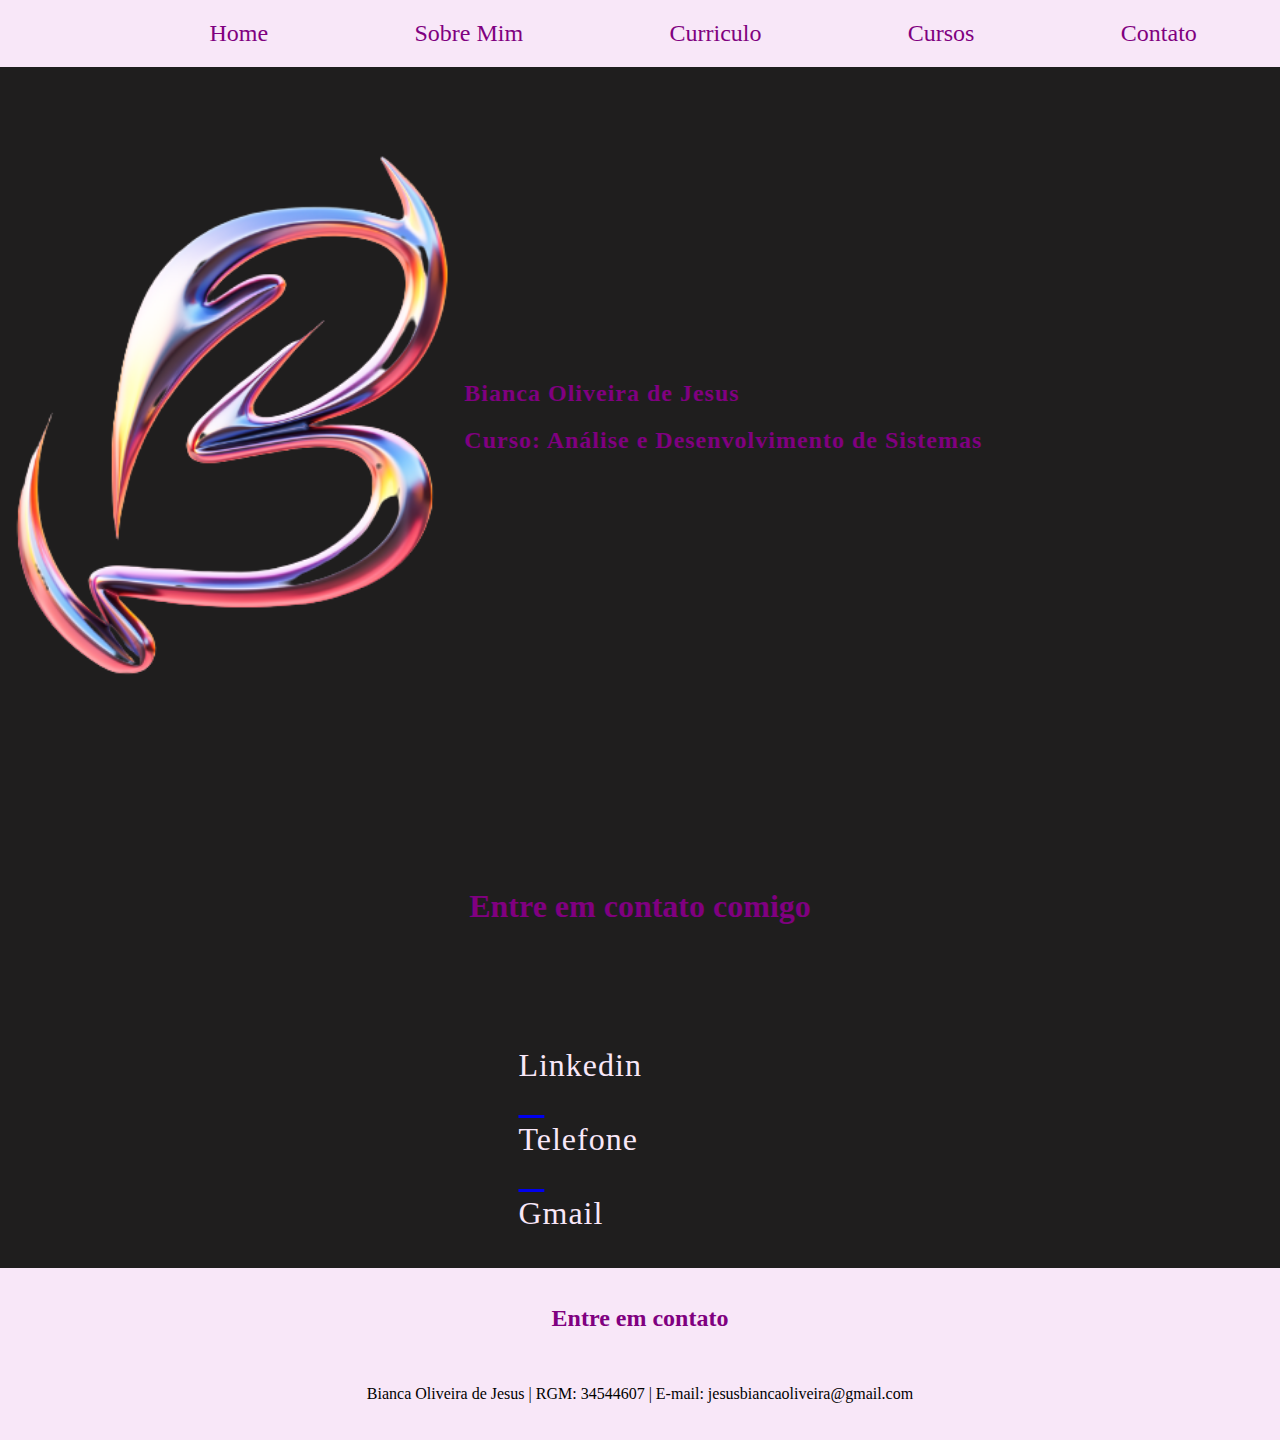
<file: index.html>
<!DOCTYPE html>
<html lang="pt-br">
<head>
    <meta charset="UTF-8">
    <meta http-equiv="X-UA-Compatible" content="IE=edge">
    <meta name="viewport" content="width=device-width, initial-scale=1.0">
    <link rel="stylesheet" type="text/css" href="style.css">
    <link rel="icon" href="img/B__1_-removebg-preview.png" type="image/png">
    <title>Home</title>
</head>
<body>
    <nav>
        <div class="logo">
            
        </div>
        <a href="index.html">Home</a>
        <a href="sobre.html">Sobre Mim</a>
        <a href="curriculo.html">Curriculo</a>
        <a href="cursos.html">Cursos</a>
        <a href="contato.html">Contato</a>
    </nav>
    
</body>
</html>

<div class="card-container">
    <div class="card3">
    </div>
        <div class="card-text1">
            <h2> Bianca Oliveira de Jesus</h2>
            <h2> Curso: Análise e Desenvolvimento de Sistemas</h2>

        </div>
</div>

<h1> Entre em contato comigo</h1>
<div class="card-container">
        <div class="card-text4">
                    Linkedin
                    <a href="https://www.linkedin.com/in/bianca-oliveira-de-jesus-984a47233/" target="_blank"><i class="fab fa-linkedin"></i></a>
                </section>
                <section>
                    Telefone
                    <a  href="https://wa.me/5511995103295"><i class="fab fa-whatsapp" target="_blank"></i></a>
                </section>
                <section>
                    Gmail
                    <a href="https://mail.google.com/mail/u/0/?pli=1#inbox" target="_blank"><i class="far fa-envelope"></i></a>
                </section>
                <section>
        </div>
</div>
<br><br>
<footer class="rodape">
    <h2>Entre em contato </h2>
    <p>Bianca Oliveira de Jesus | RGM: 34544607 | E-mail: jesusbiancaoliveira@gmail.com</p>
</footer>
</body>
</html>
</file>
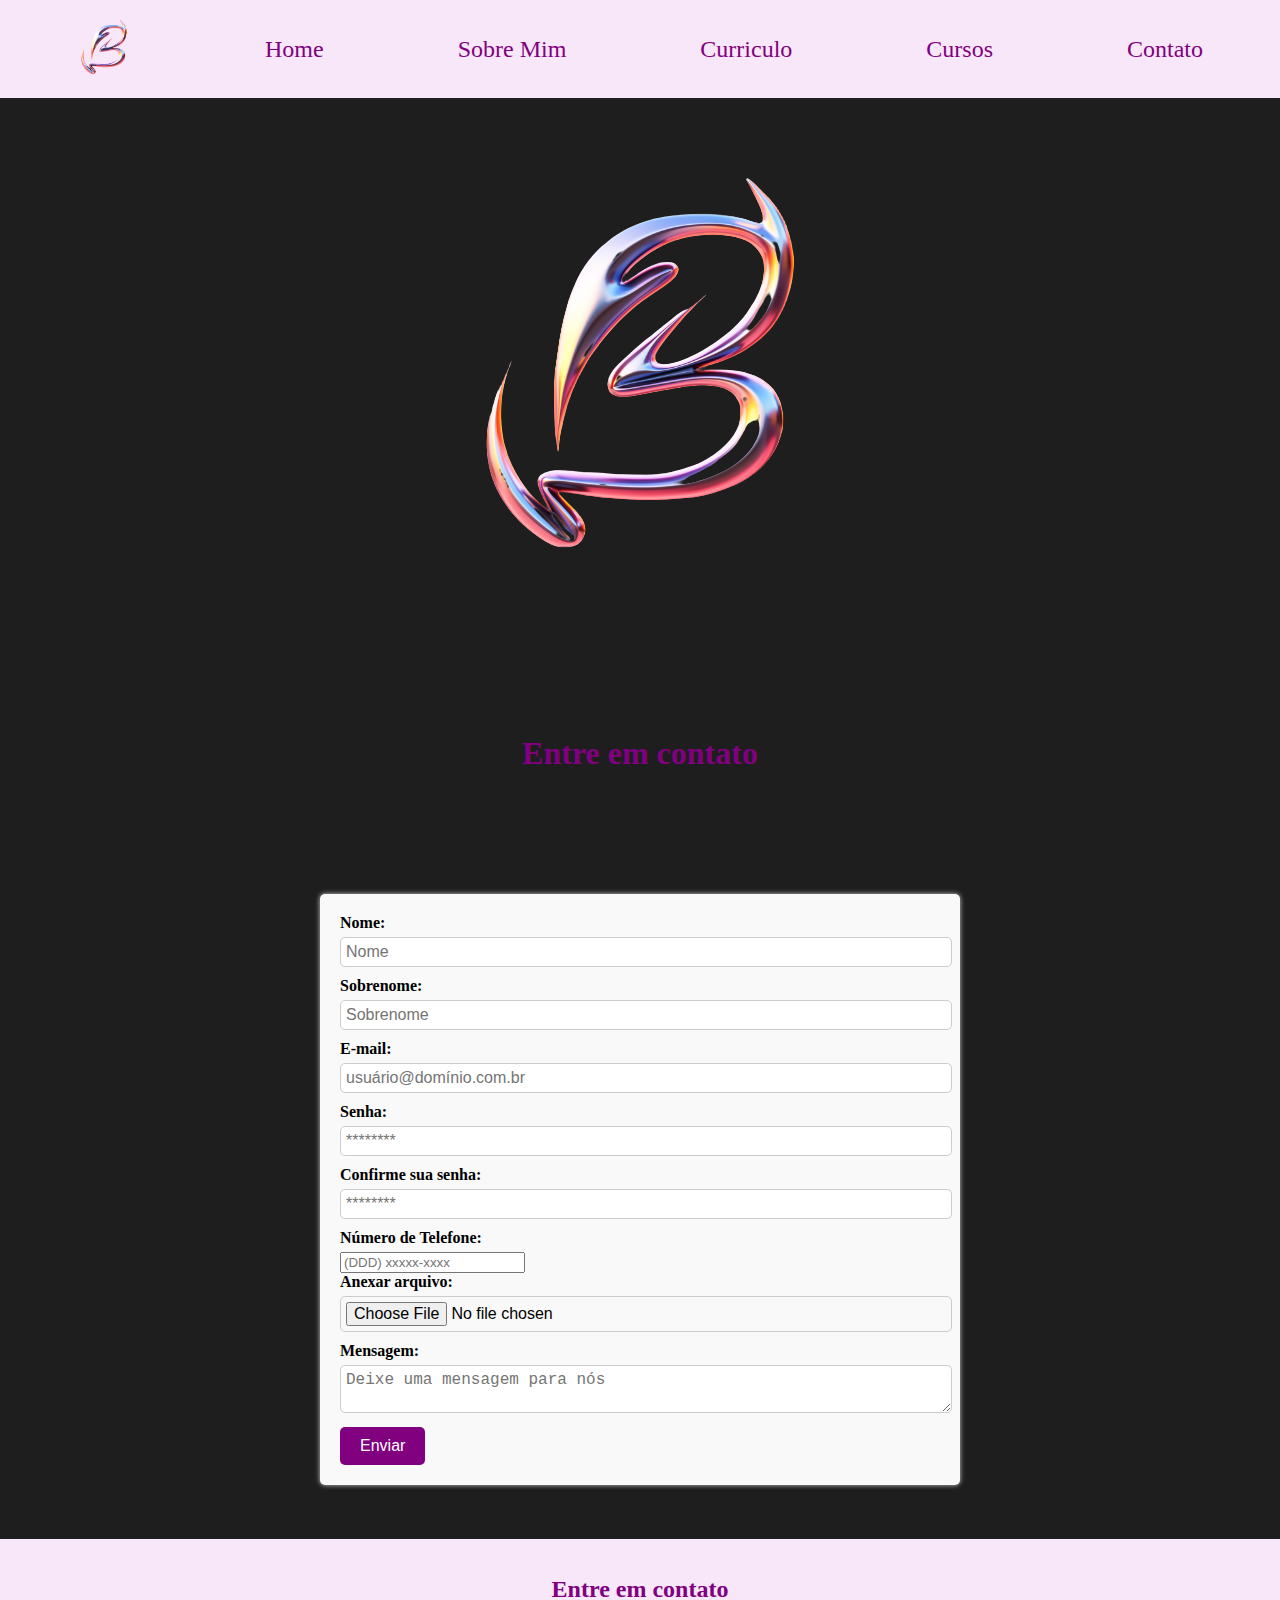
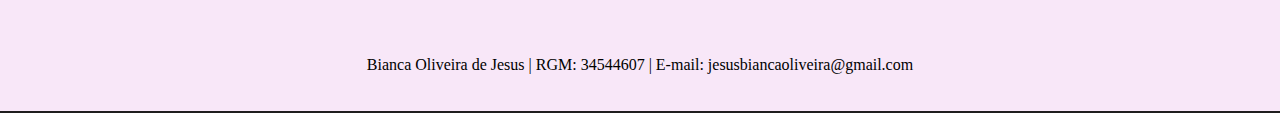
<file: contato.html>
<!DOCTYPE html>
<html lang="pt-br">
<head>
    <meta charset="UTF-8">
    <meta http-equiv="X-UA-Compatible" content="IE=edge">
    <meta name="viewport" content="width=device-width, initial-scale=1.0">
    <link rel="stylesheet" type="text/css" href="style.css">
    <link rel="icon" href="img/B__1_-removebg-preview.png" type="image/png">
    <title>Home</title>
</head>
<body>
    <nav>
        <div class="logo">
            <img src="img/B__1_-removebg-preview.png" alt="logo bj">
        </div>
        <a href="index.html">Home</a>
        <a href="sobre.html">Sobre Mim</a>
        <a href="curriculo.html">Curriculo</a>
        <a href="cursos.html">Cursos</a>
        <a href="contato.html">Contato</a>
    </nav>
    <figure class="logo-bianca">
        <img src="img/B__1_-removebg-preview.png">
    </figure>
    <h1> Entre em contato</h1>
    
        </div>
    <form>
        <label for="nome">Nome:</label>
        <input type="text" id="nome" name="nome" placeholder="Nome" required>

        <label for="sobrenome">Sobrenome:</label>
        <input type="text" id="sobrenome" name="sobrenome" placeholder="Sobrenome"  required>

        <label for="email">E-mail:</label>
        <input type="email" id="email" name="email" placeholder="usuário@domínio.com.br" required>

        <label for="senha">Senha:</label>
        <input type="password" id="senha" name="senha" placeholder="********" required>

        <label for="confirma-senha">Confirme sua senha:</label>
        <input type="password" id="confirma-senha" name="confirma-senha"  placeholder="********" required>

        <label for="telefone">Número de Telefone:</label>
        <input type="tel" id="telefone" name="telefone" placeholder="(DDD) xxxxx-xxxx" required>

        <label for="anexo">Anexar arquivo:</label>
        <input type="file" id="anexo" name="anexo">

        <label for="mensagem">Mensagem:</label>
        <textarea id="mensagem" name="mensagem" placeholder="Deixe uma mensagem para nós"></textarea>

        <input type="submit" value="Enviar">
    </form>
    <br><br><br>
    <footer class="rodape">
        <h2>Entre em contato </h2>
        <p>Bianca Oliveira de Jesus | RGM: 34544607 | E-mail: jesusbiancaoliveira@gmail.com</p>
    </footer>
</body>
</html>
</body>
</html>
</file>
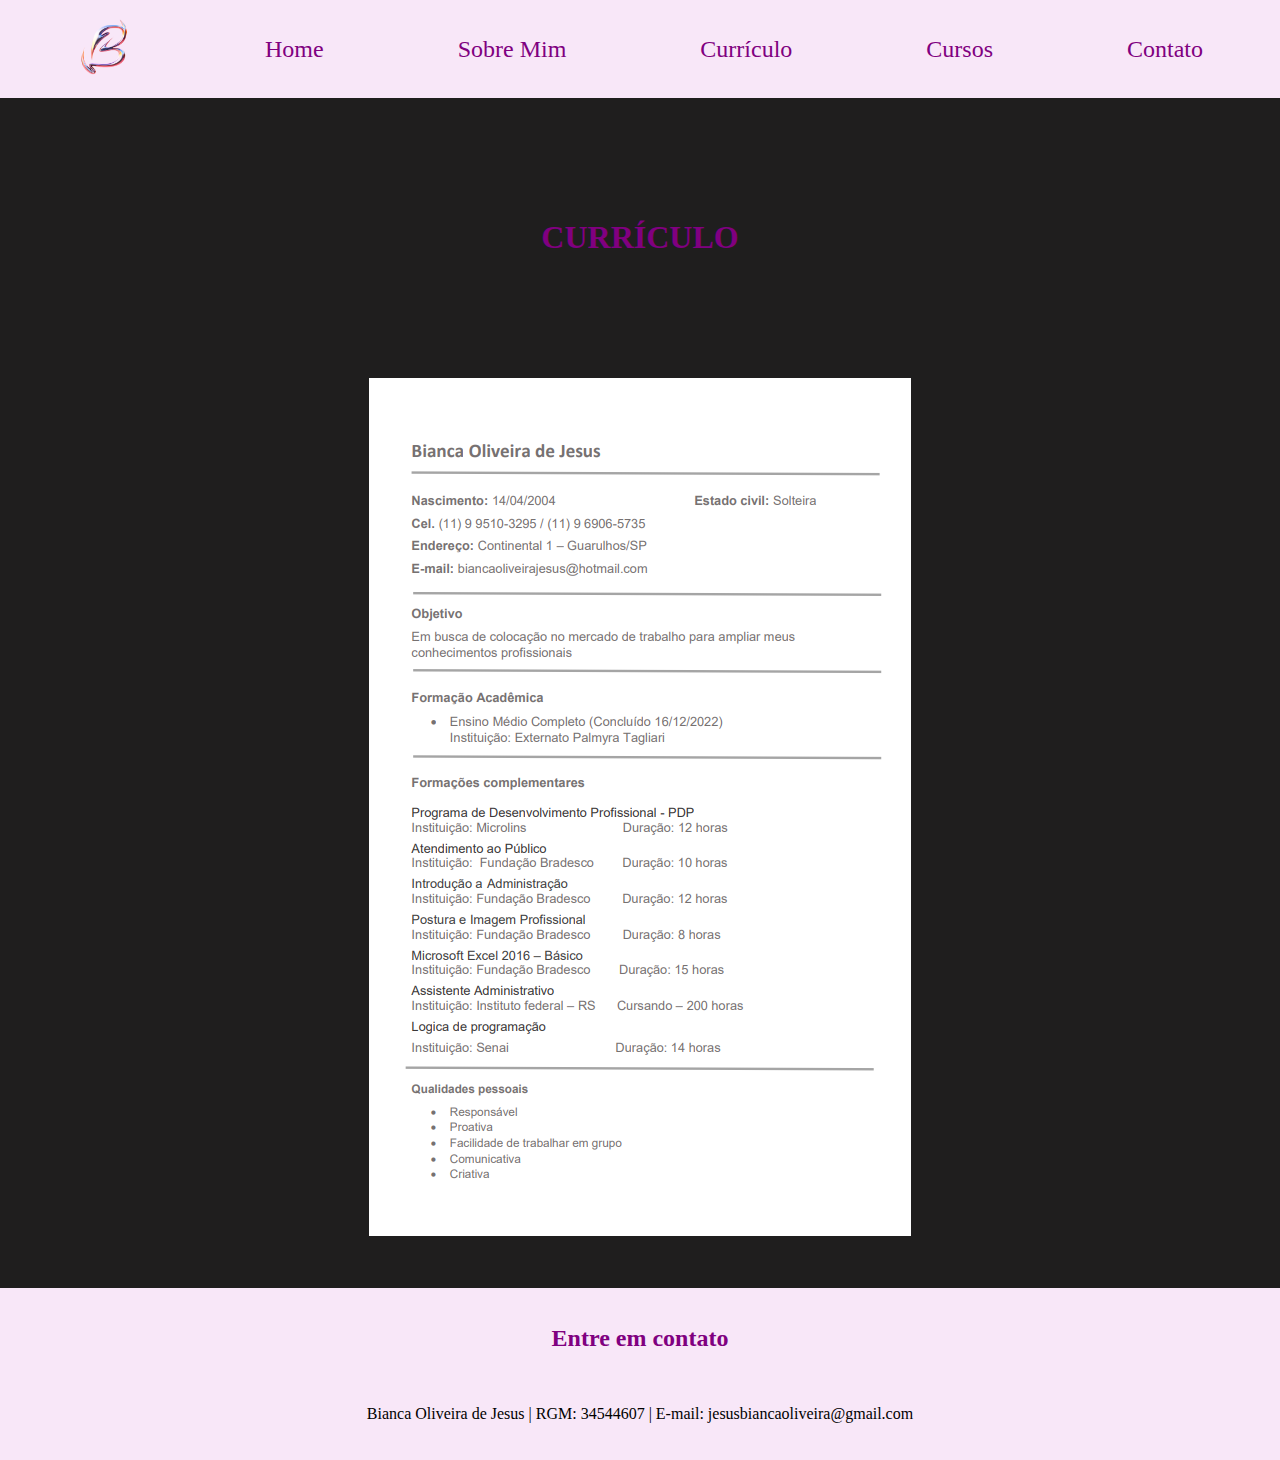
<file: curriculo.html>
<!DOCTYPE html>
<html lang="pt-br">
<head>
    <meta charset="UTF-8">
    <meta http-equiv="X-UA-Compatible" content="IE=edge">
    <meta name="viewport" content="width=device-width, initial-scale=1.0">
    <link rel="stylesheet" type="text/css" href="style.css">
    <link rel="icon" href="img/B__1_-removebg-preview.png" type="image/png">
    <title>Home</title>
</head>
<body>
    <nav>
        <div class="logo">
            <img src="img/B__1_-removebg-preview.png" alt="logo bj">
        </div>
        <a href="index.html">Home</a>
        <a href="sobre.html">Sobre Mim</a>
        <a href="curriculo.html">Currículo</a>
        <a href="cursos.html">Cursos</a>
        <a href="contato.html">Contato</a>
    </nav>
    <h1> CURRÍCULO</h1>
    <figure class="imagem-curriculo">
        <img src="img/Currículo.png">
    </figure>




    
    <br><br>
    <footer class="rodape">
        <h2>Entre em contato </h2>
        <p>Bianca Oliveira de Jesus | RGM: 34544607 | E-mail: jesusbiancaoliveira@gmail.com</p>
    </footer>
</body>
</html>
</body>
</html>
</file>
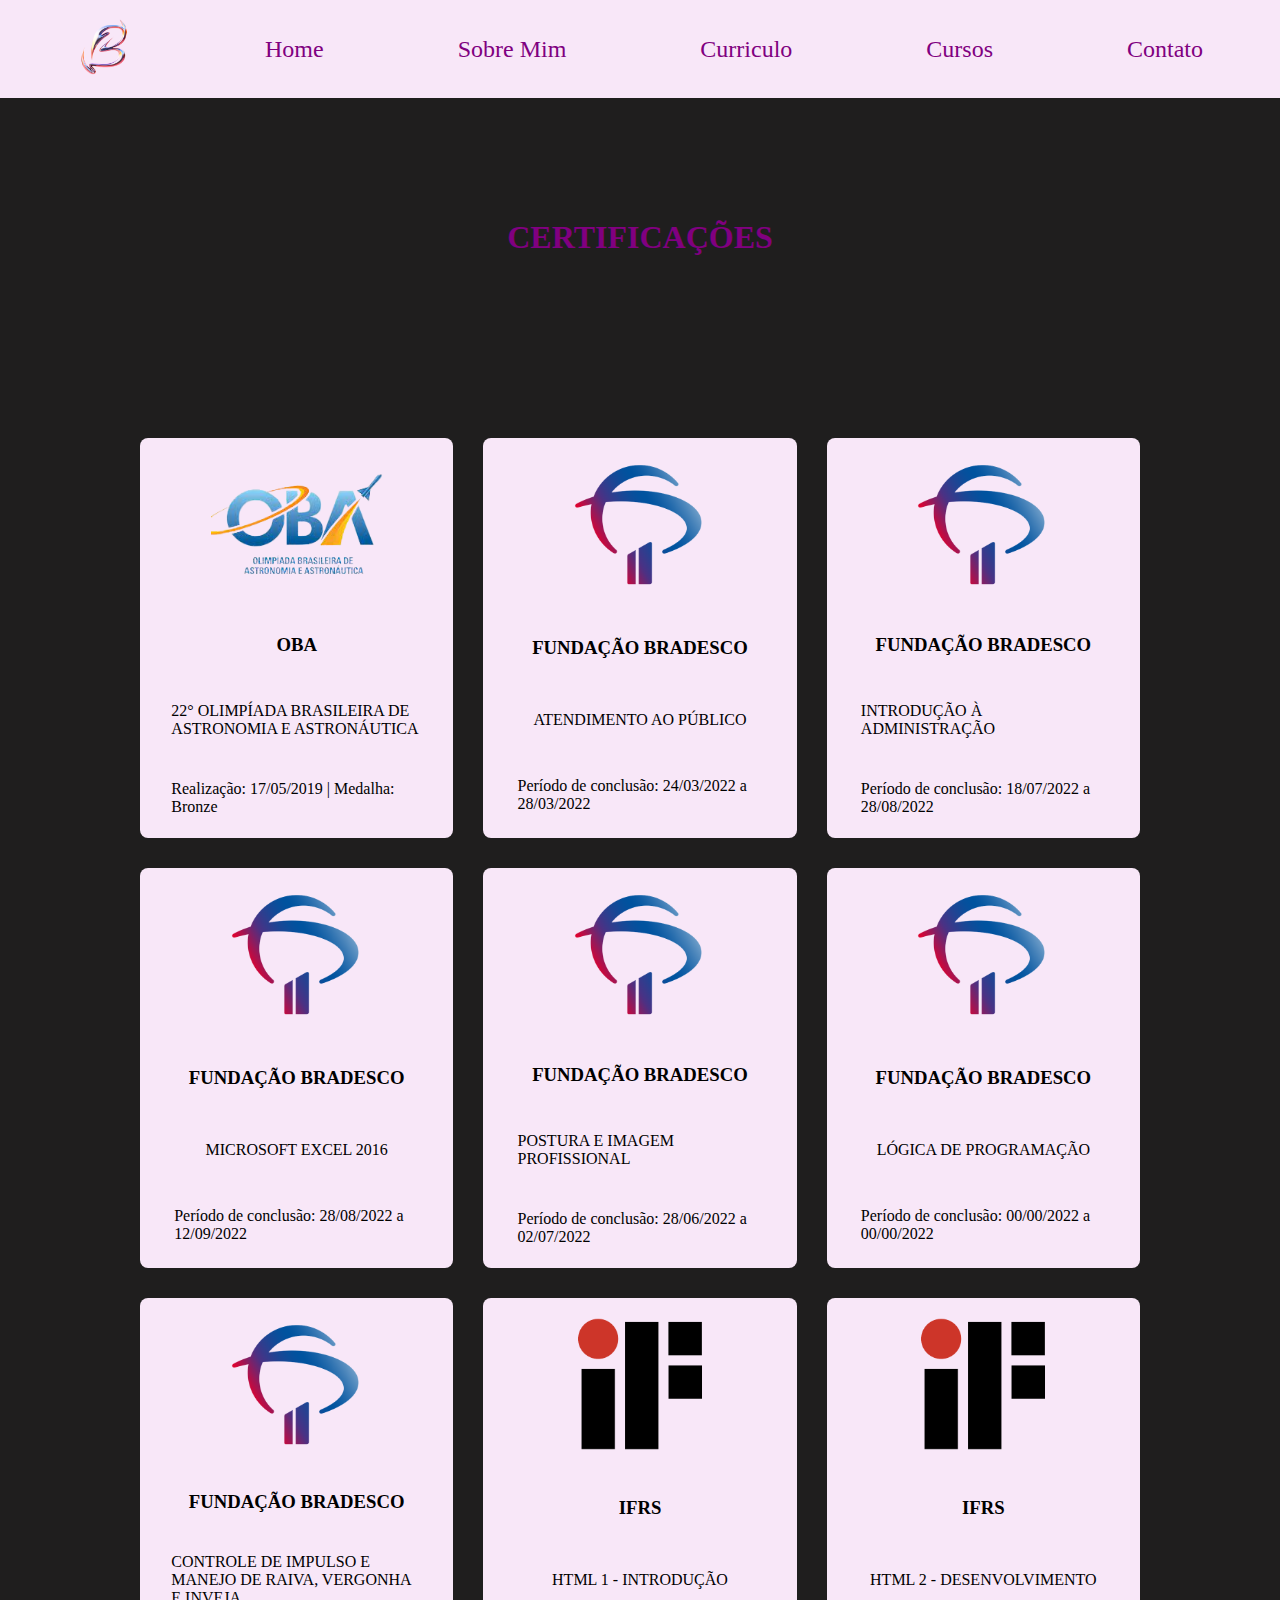
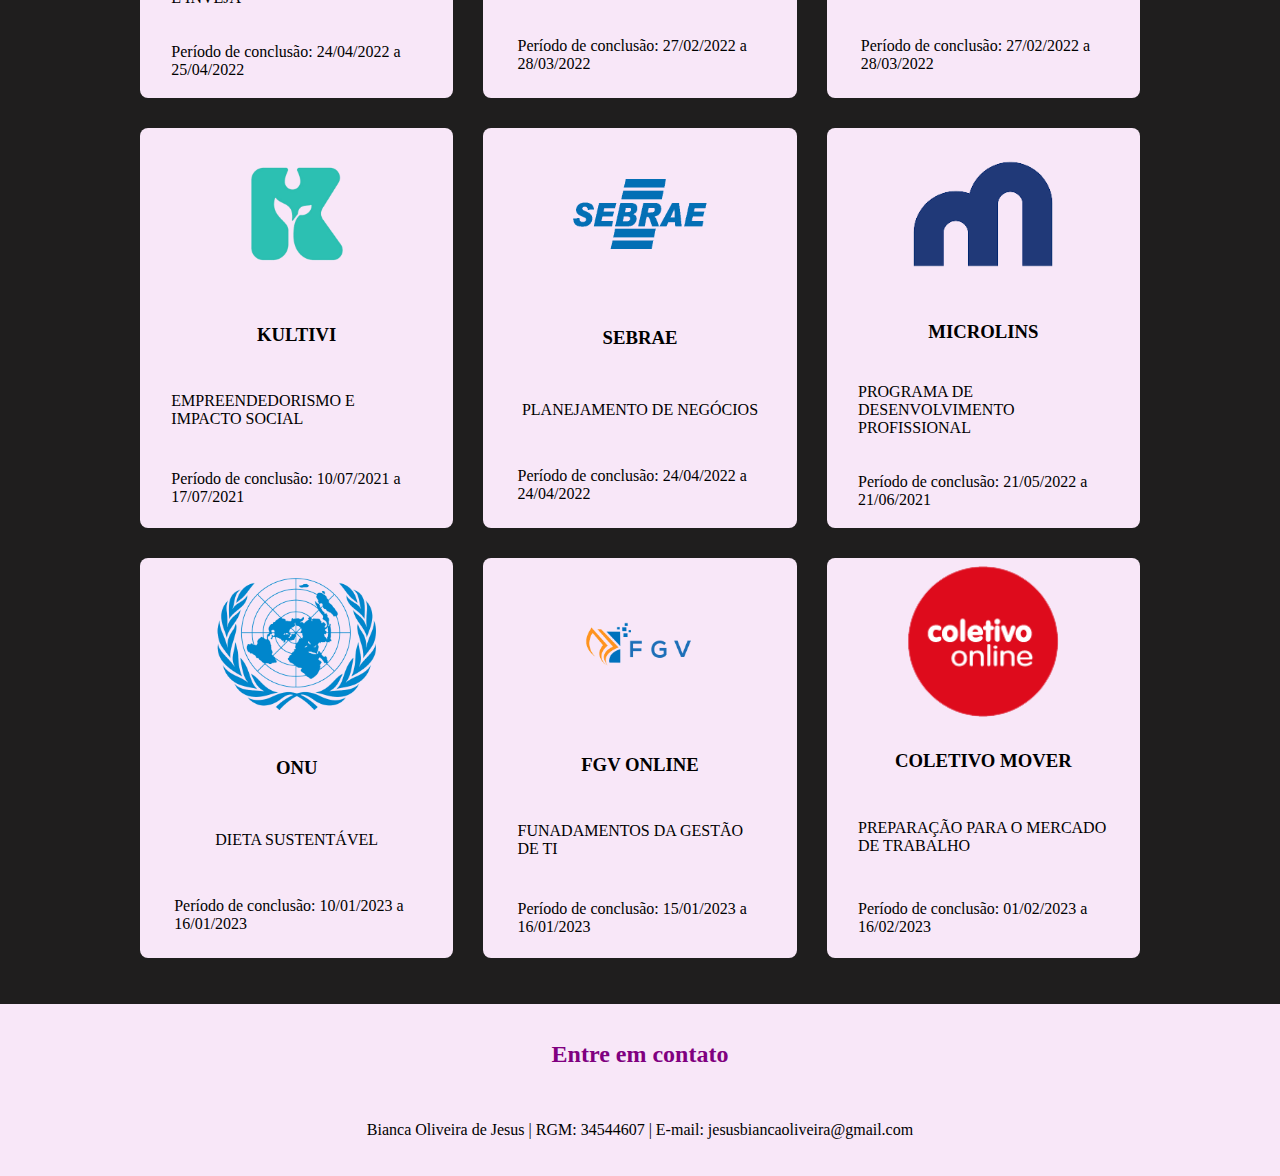
<file: cursos.html>
<!DOCTYPE html>
<html lang="pt-br">
<head>
    <meta charset="UTF-8">
    <meta http-equiv="X-UA-Compatible" content="IE=edge">
    <meta name="viewport" content="width=device-width, initial-scale=1.0">
    <link rel="stylesheet" type="text/css" href="style.css">
    <link rel="icon" href="img/B__1_-removebg-preview.png" type="image/png">
    <title>Cursos</title>
</head>
<body>
    <nav>
        <div class="logo">
            <img src="img/B__1_-removebg-preview.png" alt="logo bj">
        </div>
        <a href="index.html">Home</a>
        <a href="sobre.html">Sobre Mim</a>
        <a href="curriculo.html">Curriculo</a>
        <a href="cursos.html">Cursos</a>
        <a href="contato.html">Contato</a>
    </nav>
        <h1> CERTIFICAÇÕES</h1>
    <section class="catalog" id="catalog">
        <div class="content">
                <div class="card-wrapper">
                    <div class="card-item">
                        <img src="img/download-removebg-preview.png" alt="carro"/>
                        <div class="card-content">
                            <h3> OBA </h3>
                            <p>22° OLIMPÍADA BRASILEIRA DE ASTRONOMIA E ASTRONÁUTICA  </p>
                            <P>Realização: 17/05/2019 | Medalha: Bronze</P>
                            
                        </div>
                    </div>
                    <div class="card-item">
                        <img src="img/fb.png" alt="logo"/>
                        <div class="card-content">
                            <h3> FUNDAÇÃO BRADESCO </h3>
                            <p>ATENDIMENTO AO PÚBLICO</p>
                            <P> Período de conclusão: 24/03/2022 a 28/03/2022</P>
                        </div>
                    </div>
                    <div class="card-item">
                        <img src="img/fb.png" alt="logo"/>
                        <div class="card-content">
                            <h3> FUNDAÇÃO BRADESCO </h3>
                            <p>INTRODUÇÃO À ADMINISTRAÇÃO</p>
                            <P> Período de conclusão: 18/07/2022 a 28/08/2022</P>  
                        </div>
                    </div>
                    <div class="card-item">
                        <img src="img/fb.png" alt="logo"/>
                        <div class="card-content">
                            <h3> FUNDAÇÃO BRADESCO </h3>
                            <p>MICROSOFT EXCEL 2016</p>
                            <P> Período de conclusão: 28/08/2022 a 12/09/2022</P>
                        </div>
                    </div>
                    <div class="card-item">
                        <img src="img/fb.png" alt="logo"/>
                        <div class="card-content">
                            <h3> FUNDAÇÃO BRADESCO </h3>
                            <p>POSTURA E IMAGEM PROFISSIONAL</p>
                            <P> Período de conclusão: 28/06/2022 a 02/07/2022</P>
                        </div>
                    </div>
                    <div class="card-item">
                        <img src="img/fb.png" alt="logo"/>
                        <div class="card-content">
                            <h3> FUNDAÇÃO BRADESCO </h3>
                            <p>LÓGICA DE PROGRAMAÇÃO</p>
                            <P> Período de conclusão: 00/00/2022 a 00/00/2022</P>
                        </div>
                    </div>
                    <div class="card-item">
                        <img src="img/fb.png" alt="logo"/>
                        <div class="card-content">
                            <h3> FUNDAÇÃO BRADESCO </h3>
                            <p>CONTROLE DE IMPULSO E MANEJO DE RAIVA, VERGONHA E INVEJA</p>
                            <P> Período de conclusão: 24/04/2022 a 25/04/2022</P>
                        </div>
                    </div>
                    <div class="card-item">
                        <img src="img/IF.png" alt="logo"/>
                        <div class="card-content">
                            <h3> IFRS</h3>
                            <p>HTML 1 - INTRODUÇÃO</p>
                            <P> Período de conclusão: 27/02/2022 a 28/03/2022</P>
                        </div>
                    </div>
                    <div class="card-item">
                        <img src="img/IF.png" alt="logo"/>
                        <div class="card-content">
                            <h3> IFRS</h3>
                            <p>HTML 2 - DESENVOLVIMENTO </p>
                            <P> Período de conclusão: 27/02/2022 a 28/03/2022</P>
                        </div>
                    </div>
                    <div class="card-item">
                        <img src="img/Kultive.png" alt="logo"/>
                        <div class="card-content">
                            <h3>KULTIVI</h3>
                            <p>EMPREENDEDORISMO E IMPACTO SOCIAL </p>
                            <P> Período de conclusão: 10/07/2021 a 17/07/2021</P> 
                        </div>
                    </div>
                    <div class="card-item">
                        <img src="img/Sebrae.png" alt="logo"/>
                        <div class="card-content">
                            <h3>SEBRAE</h3>
                            <p>PLANEJAMENTO DE NEGÓCIOS</p>
                            <P> Período de conclusão: 24/04/2022 a 24/04/2022</P>
                        </div>
                    </div>
                    <div class="card-item">
                        <img src="img/Microlins.png" alt="logo"/>
                        <div class="card-content">
                            <h3>MICROLINS</h3>
                            <p>PROGRAMA DE DESENVOLVIMENTO PROFISSIONAL</p>
                            <P> Período de conclusão: 21/05/2022 a 21/06/2021</P>
                        </div>
                    </div>
                    <div class="card-item">
                        <img src="img/Onu.png" alt="logo"/>
                        <div class="card-content">
                            <h3> ONU </h3>
                            <p>DIETA SUSTENTÁVEL</p>
                            <P> Período de conclusão: 10/01/2023 a 16/01/2023</P>
                        </div>
                    </div>
                    <div class="card-item">
                        <img src="img/fgv.png" alt="logo"/>
                        <div class="card-content">
                            <h3> FGV ONLINE </h3>
                            <p>FUNADAMENTOS DA GESTÃO DE TI</p>
                            <P> Período de conclusão: 15/01/2023 a 16/01/2023</P>
                        </div>
                    </div>
                    <div class="card-item">
                        <img src="img/Mover.png" alt="logo"/>
                        <div class="card-content">
                            <h3> COLETIVO MOVER </h3>
                            <p> PREPARAÇÃO PARA O MERCADO DE TRABALHO </p>
                            <P> Período de conclusão: 01/02/2023 a 16/02/2023</P>
                        </div>
                    </div>
                </div>
        </div>
    </section>
    <br><br>
    <footer class="rodape">
        <h2>Entre em contato </h2>
        <p>Bianca Oliveira de Jesus | RGM: 34544607 | E-mail: jesusbiancaoliveira@gmail.com</p>
    </footer>
</body>
</html>
</file>
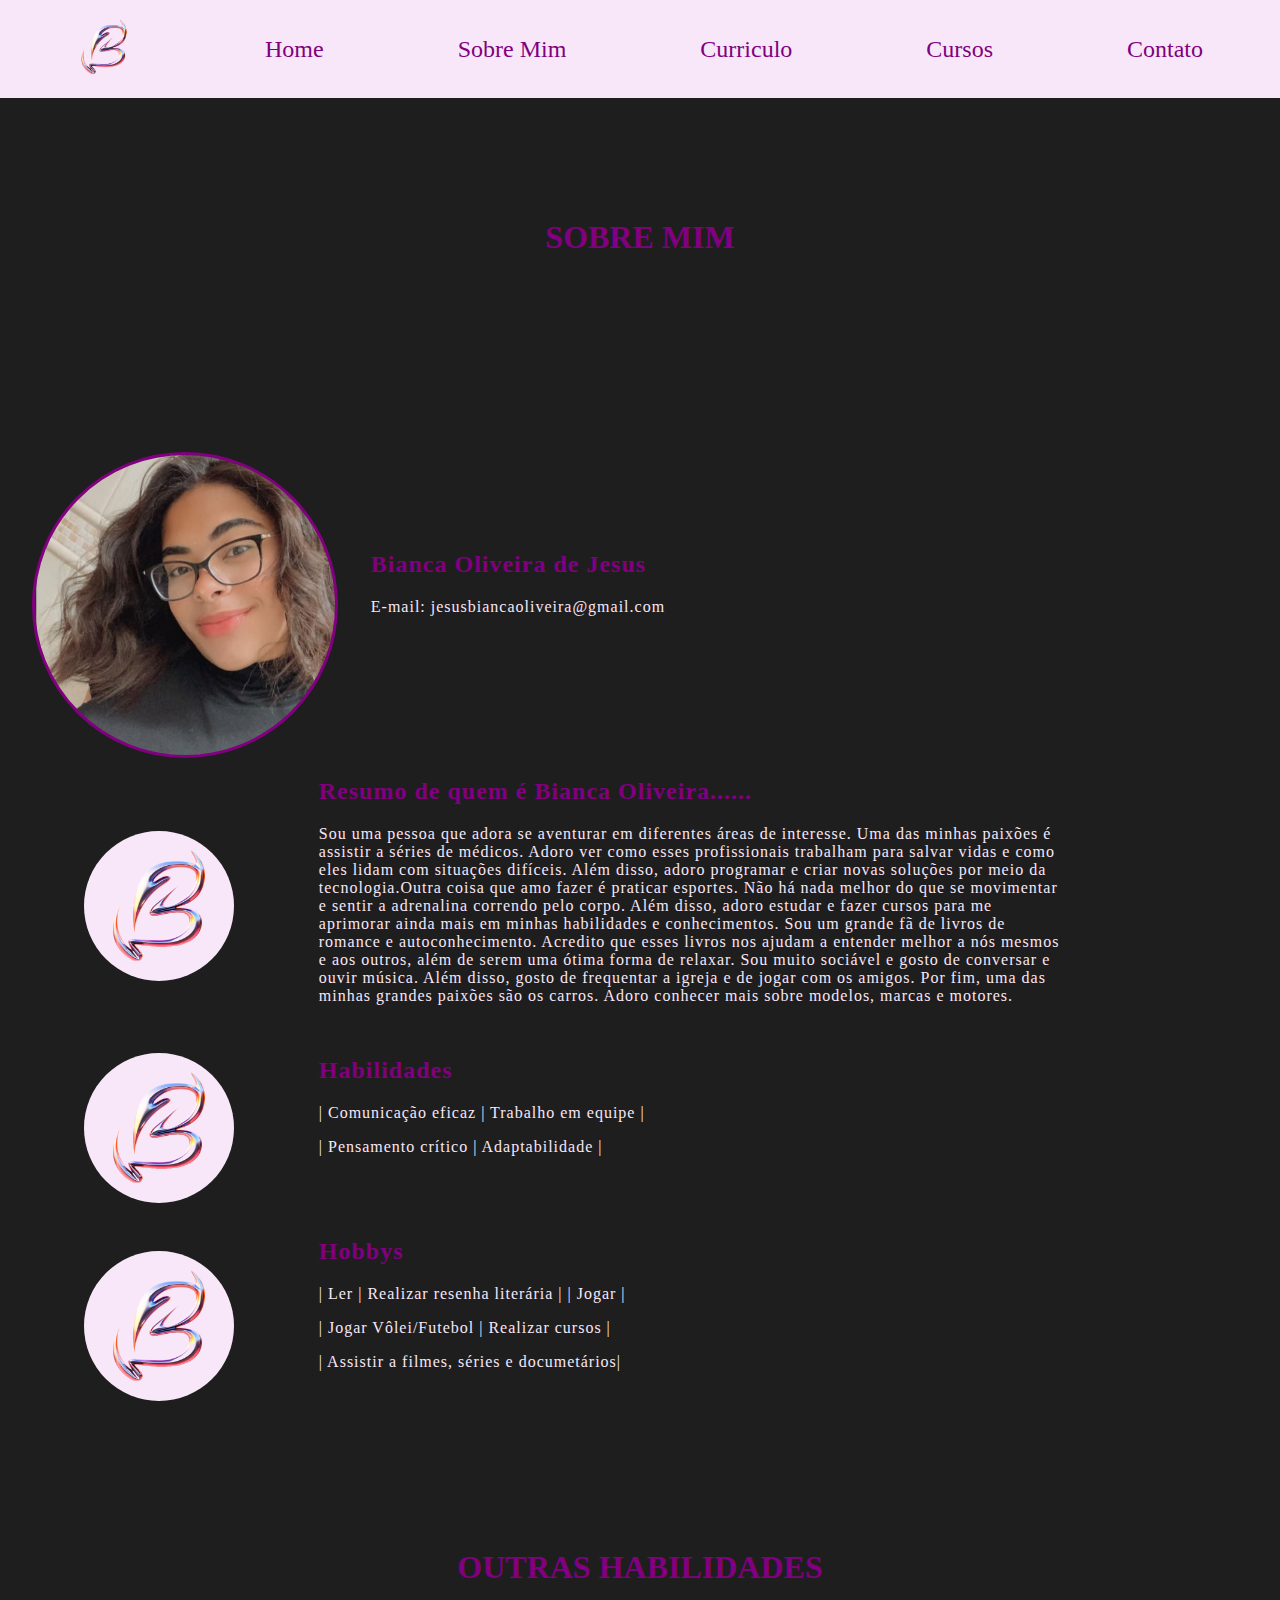
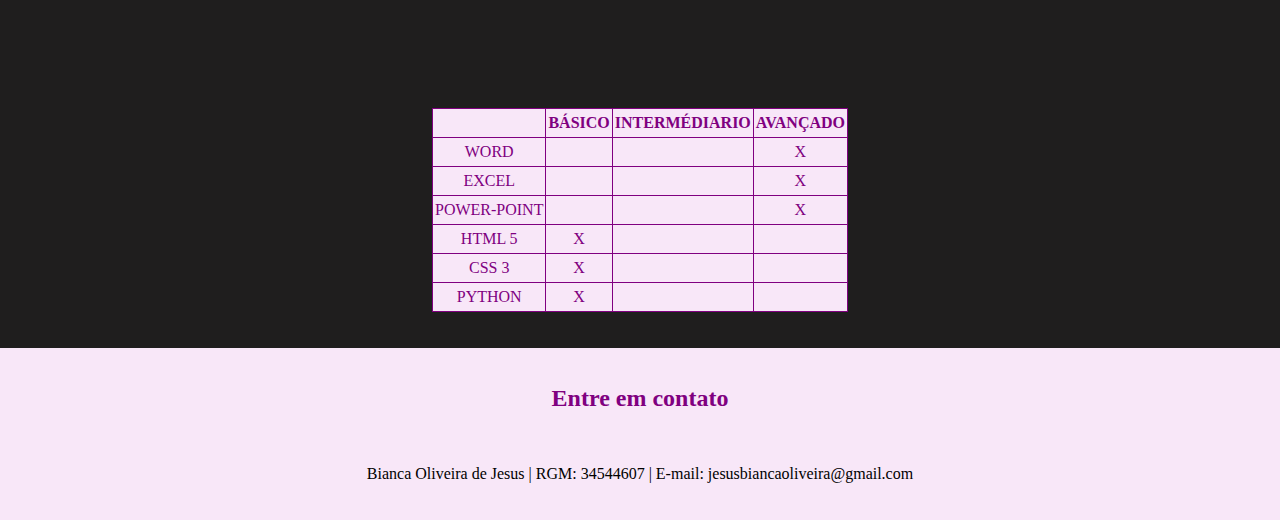
<file: sobre.html>
<!DOCTYPE html>
<html lang="pt-br">
<head>
    <meta charset="UTF-8">
    <meta http-equiv="X-UA-Compatible" content="IE=edge">
    <meta name="viewport" content="width=device-width, initial-scale=1.0">
    <link rel="stylesheet" type="text/css" href="style.css">
    <link rel="icon" href="img/B__1_-removebg-preview.png" type="image/png">
    <title>Sobre </title>
</head>
<body>
    <nav>
        <div class="logo">
            <img src="img/B__1_-removebg-preview.png" alt="logo bj">
        </div>
        <a href="index.html">Home</a>
        <a href="sobre.html">Sobre Mim</a>
        <a href="curriculo.html">Curriculo</a>
        <a href="cursos.html">Cursos</a>
        <a href="contato.html">Contato</a>
    </nav>
    <h1> SOBRE MIM </h1>
    <main class="container">
        <div class="card-container">
            <div class="card2">
            </div>
                <div class="card-text">
                    <h2> Bianca Oliveira de Jesus </h2>
                    <p> E-mail: jesusbiancaoliveira@gmail.com</p>
                </div>
        </div>
        <div class="card-container">
            <div class="card">
            </div>
                <div class="card-text">
                    <h2> Resumo de quem é Bianca Oliveira......</h2>
                    Sou uma pessoa que adora se aventurar em diferentes áreas de interesse. Uma das minhas paixões é assistir a séries de médicos.
                     Adoro ver como esses profissionais trabalham para salvar vidas e como eles lidam com situações difíceis. Além disso,
                      adoro programar e criar 
                     novas soluções por meio da tecnologia.Outra coisa que amo fazer é praticar esportes. Não há nada melhor do que se
                     movimentar e sentir a adrenalina correndo pelo corpo.
                      Além disso, adoro estudar e fazer cursos para me aprimorar ainda mais em minhas habilidades e conhecimentos.
                     Sou um grande fã de livros de romance e autoconhecimento. 
                     Acredito que esses livros nos ajudam a entender 
                     melhor a nós mesmos e aos outros, além de serem uma ótima forma de relaxar.
                     Sou muito sociável e gosto de conversar e ouvir música. 
                      Além disso, gosto de frequentar a igreja e de jogar com os amigos.
                     Por fim, uma das minhas grandes paixões são os carros. Adoro conhecer 
                     mais sobre modelos, marcas e motores. 
                    
                </div>
        </div>
        <div class="card-container">
            <div class="card">
            </div>
                <div class="card-text">
                    <h2> Habilidades </h2>
                    <p>| Comunicação eficaz | Trabalho em equipe |</p>
                    <p>| Pensamento crítico | Adaptabilidade | </p>
                </div>
        </div>
        <div class="card-container">
            <div class="card">
            </div>
                <div class="card-text">
                    <h2> Hobbys</h2>
                    <p>| Ler | Realizar resenha literária | | Jogar |</p>
                    <p>| Jogar Vôlei/Futebol | Realizar cursos |</p>
                    <p>| Assistir a filmes, séries e documetários|</p>
                </div>
        </div>
    </main>
    <h1> OUTRAS HABILIDADES</h1>
    <div class="alinhamento-tabela">
    <table> 
        <thead>
            <tr>
                <th class="titulo-tabelas"></th>
                <th class="titulo-tabelas">BÁSICO</th>
                <th class="titulo-tabelas">INTERMÉDIARIO</th>
                <th class="titulo-tabelas">AVANÇADO</th>
            </tr>
        </thead>
        <tbody>
            <tr > 
                <td class="conteudo-tabela"> WORD</td>
                <td class="conteudo-tabela"></td>
                <td class="conteudo-tabela"></td>
                <td class="conteudo-tabela">X</td>
            </tr>
            <tr> 
                <td class="conteudo-tabela">EXCEL  </td>
                <td class="conteudo-tabela"></td>
                <td class="conteudo-tabela"></td>
                <td class="conteudo-tabela">X</td>
            </tr>
            <tr> 
                <td class="conteudo-tabela">POWER-POINT </td>
                <td class="conteudo-tabela"></td>
                <td class="conteudo-tabela"></td>
                <td class="conteudo-tabela">X</td>
            </tr>
            <tr> 
                <td class="conteudo-tabela"> HTML 5</td>
                <td class="conteudo-tabela">X</td>
                <td class="conteudo-tabela"></td>
                <td class="conteudo-tabela"></td>
            </tr>
            <tr> 
                <td class="conteudo-tabela">CSS 3 </td>
                <td class="conteudo-tabela">X</td>
                <td class="conteudo-tabela"></td>
                <td class="conteudo-tabela"></td>
            </tr>
            <tr > 
                <td class="conteudo-tabela">PYTHON </td>
                <td class="conteudo-tabela">X</td>
                <td class="conteudo-tabela"></td>
                <td class="conteudo-tabela"></td>
            </tr>
        </tbody>
    </table>
    </div>
<br><br>
    <footer class="rodape">
        <h2>Entre em contato </h2>
        <p>Bianca Oliveira de Jesus | RGM: 34544607 | E-mail: jesusbiancaoliveira@gmail.com</p>
    </footer>
</body>
</html>
</body>
</html>
</file>
<file: style.css>
body {
    margin: 0;
    padding: 0;
    background-color: rgb(31, 30, 30);
  }

nav {
    background-color: rgb(248, 231, 248);
    color: #fff;
    display: flex;
    justify-content: space-around;
    padding: 10px;
    flex-direction:row;
    align-items: center;
    
  }
  
.logo img {
	height: 74px;
    width:74px;
} 
nav a{
    display: inline-block;
    position: relative;
    color: purple;
    font-family: garamond;
    font-size:x-large;
    cursor: pointer;
    transition:0.4s all ease;
    padding: 10px;
    text-decoration: none;
}
a:hover{
    color:grey;
    transition:0.4s all ease;
}
a:after{
    content: '';
    position: absolute;
    width: 100%;
    transform: scaleX(0);
    height: 1px;
    bottom: -5px;
    left: 0;
    background-color:purple ;
    transform-origin: bottom right;
    transition: transform 0.5s ease-out;
    
}
a:hover::after{
    transform: scaleX(1);
    transform-origin: bottom left;
}

/* cursos */
.content{
    max-width:1000px;
    min-width:300px;
    margin:0 auto;
    display:flex;
    flex-direction: column;
    padding: 10px;
}
section .catalog {
    width: 100vw;
    padding:100px;
}

section .card-wrapper{
    max-width: 1000px ;
    height:100%;
    display:grid;
    grid-template-columns:repeat(auto-fill, minmax(270px, 1fr));
    grid-gap:30px;
    padding-top:50px;
}

.card-content{
    height:90%;
    display:flex;
    flex-direction: column;
    align-items: center;
    justify-content: space-around;
}

section .card-item{
    height:400px;
    background:  rgb(248, 231, 248) ;
    border-radius: 8px;
    display: flex;
    flex-direction:column;
    align-items:center;
    justify-content:space-around;
}

.card-item img{
    width:55%;
}

.card-item h4 {
    width: 90%;
    
}
.card-item p{
    width: 80%;
    font-style:garamond;
    color: black;
    display: flex;
    flex-direction:column;
    align-items:center; 
}

h1{
    color: purple;
    font-size: garamond;
    padding: 100px;
    display:flex;
    flex-direction: column;
    align-items: center;
    font-size:xx-large;

}

.rodape{
    text-align: center;
    font-family:garamond;
    display: flex;
    flex-direction:row;
    align-items: center;
    justify-content: space-between ;
    padding: 10px;
    background-color:rgb(248, 231, 248) ; 
    flex-direction:column;
    line-height: 40px ;
}

/*Sobre mim*/
.container{
    height: auto;
    width: 100%;
    display:flex;
    flex-direction: column;
    justify-content: space-evenly;
    margin: 3rem 0;

}

.card-container{
    display:flex;
    justify-content: space-evenly;
    align-items: center;
    width: 90%;
}

.card{
    width:150px ;
    height: 150px;
    border-radius: 100%;
    margin: 3rem 0 0 0;
    display:flex;
    align-items: center;
    justify-content: center;
    background-color:rgb(248, 231, 248)  ;
    background-position: center;
    background-size: cover;
    background-image: url(img/B__1_-removebg-preview.png);

}

.card2{
    width:300px ;
    height: 300px;
    border-radius: 100%;
    margin: 3rem  0 0;
    display:flex;
    align-items: center;
    justify-content: center;
    background-color:rgb(248, 231, 248)  ;
    background-position: center;
    background-size: cover;
    background-image: url(img/Bianca.jpeg);
    border: purple solid 3px;
}
.card3{
    width:700px ;
    height: 700px;
    display:flex;
    align-items: center;
    justify-content: center;
    background-position: center;
    background-size: cover;
    background-image: url(img/B__1_-removebg-preview.png);

}
.card-text{
    width: 65%;
    letter-spacing: 1px;
    color: rgb(248, 231, 248);
    font-family:garamond;

}

.card-text1{
    width: 90%;
    letter-spacing: 1px;
    color: rgb(248, 231, 248);
    font-family:garamond;
}
h2{
    color: purple;
}

.imagem-curriculo{
    display: flex;
    flex-direction:column;
    align-items:center; 
}

.alinhamento-tabela{
    display: flex;
    flex-direction:column;
    align-items: center;
}
.titulo-tabela{
    color:white;
    font-family:garamond;
    text-align: center;
    text-decoration: none;
    padding: 30px;
    margin-top: 10px;
}
table,th,td{
    border: 1px solid purple;
    border-collapse:collapse;
    padding: 5px 2px 5px 2px;
    font-family: garamond;
    background-color: rgb(248, 231, 248);

}
.titulo-tabelas{
    color:purple;
    font-family: tahoma;
}
th{
    background-color:rgb(248, 231, 248) ;
}
tr:hover{
    background-color: rgb(247, 244, 244);
}
.conteudo-tabela{
    text-align:center;
    color:purple;
}


form {
	max-width: 600px;
	margin: 0 auto;
	padding: 20px;
	background-color: #f9f9f9;
	border-radius: 5px;
	box-shadow: 0px 0px 5px #ccc;
}

label {
	display: block;
	margin-bottom: 5px;
	font-weight: bold;
}

input[type="text"],
input[type="email"],
input[type="password"],
textarea,
select,
input[type="file"] {
	width: 100%;
	padding: 5px ;
	border-radius: 5px;
	border: 1px solid #ccc;
	margin-bottom: 10px;
	font-size: 16px;
}

input[type="submit"] {
	background-color: purple;
	color: #fff;
	border-radius: 5px;
	padding: 10px 20px;
	border: none;
	font-size: 16px;
	cursor: pointer;
}
input[type="submit"]:hover {
    background-color: rgb(248, 231, 248);
  }
  
.logo-bianca{
    display: flex;
    flex-direction:column;
    align-items:center; 
}

.imagem-bia{
    display: flex;
    flex-direction:column;
    align-items:center; 
}

.contacts {
    list-style: none;
    display: flex;
    justify-content: center;
    align-items: center;
  }
  
  .contacts li {
    margin: 0 10px;
  }
  
  .contacts a {
    color: #333;
    font-size: 24px;
  }
  
  .contacts a:hover {
    color: #0077B5; /*cor do linkedin*/
  }
  
 
  .fa-linkedin:before {
    content: "\f08c";
  }
  
  .fa-whatsapp:before {
    content: "\f232";
  }
  
  .fa-envelope:before {
    content: "";
  }
  
  .fa-instagram:before {
    content: "\f16d";
  }

  .card-text4{
    width: 10%;
    letter-spacing: 1px;
    color: rgb(248, 231, 248);
    font-family:garamond;
    font-size:xx-large;


}
</file>
